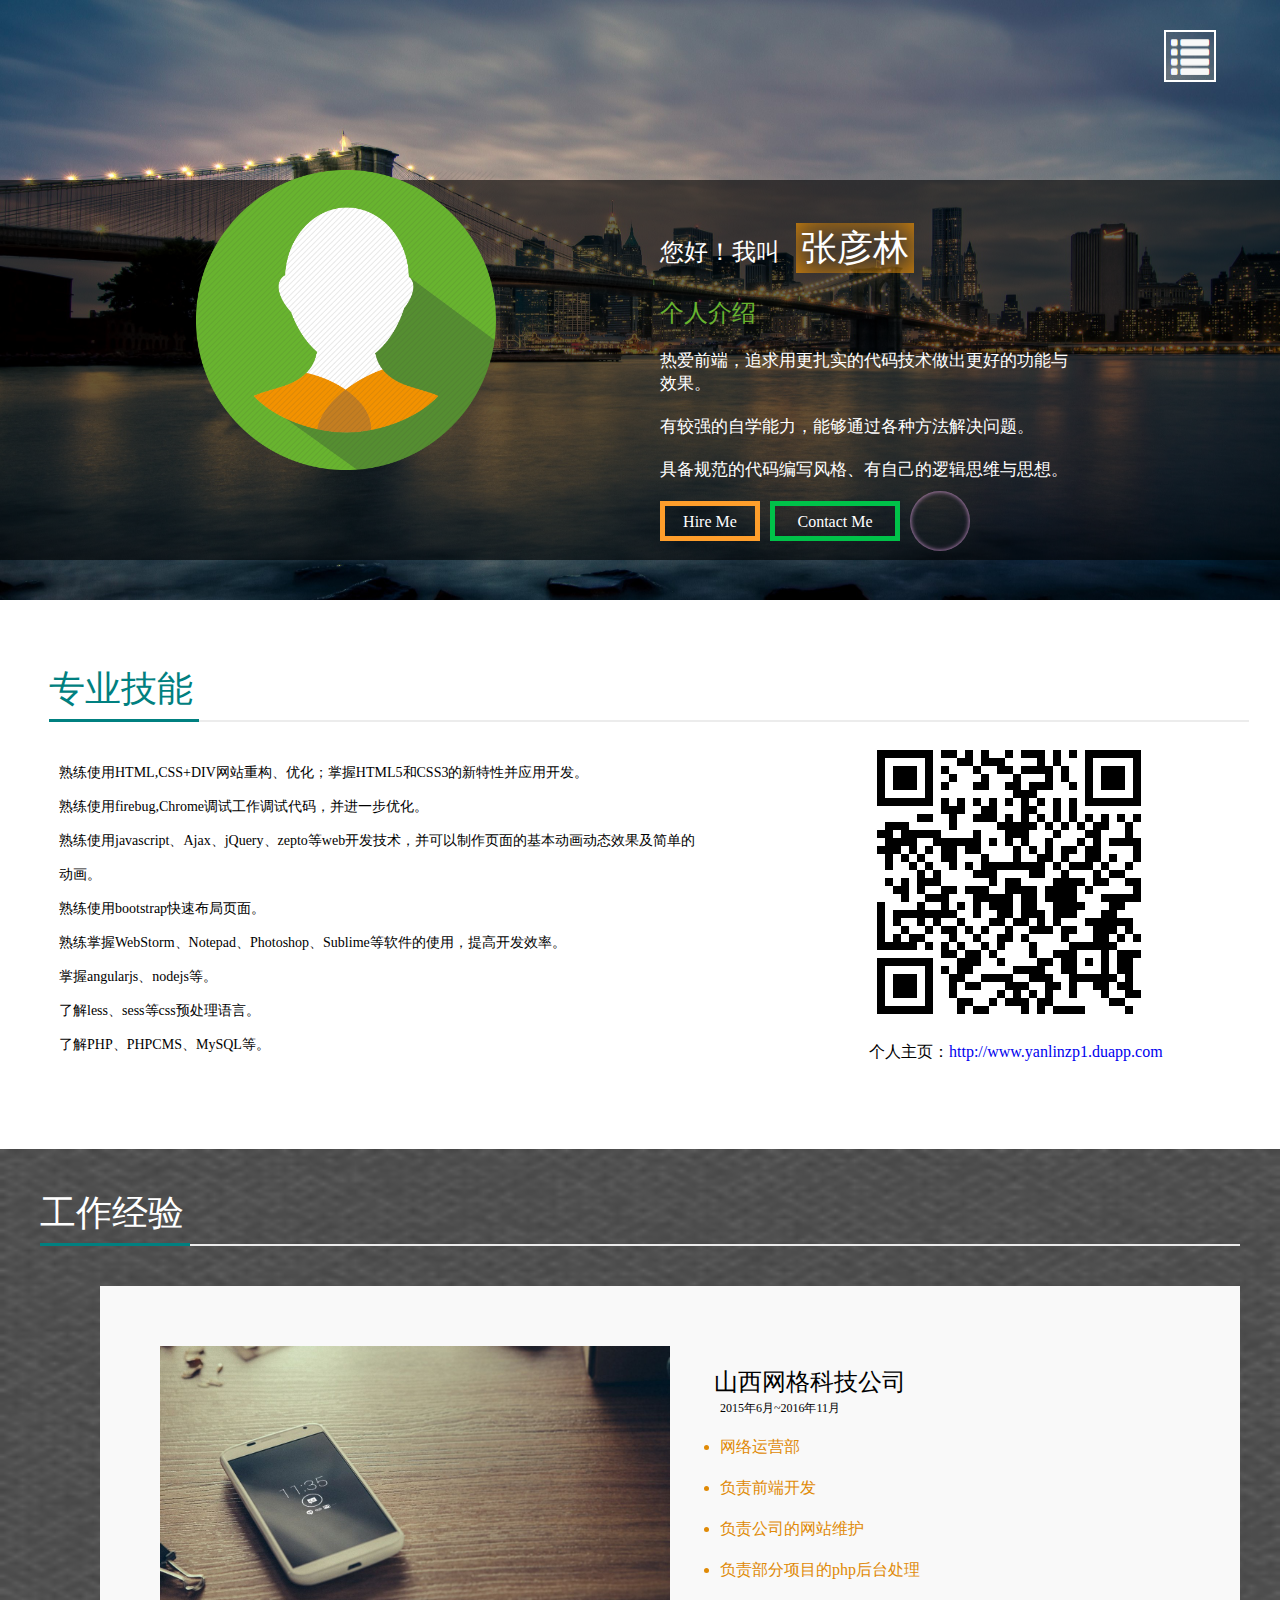
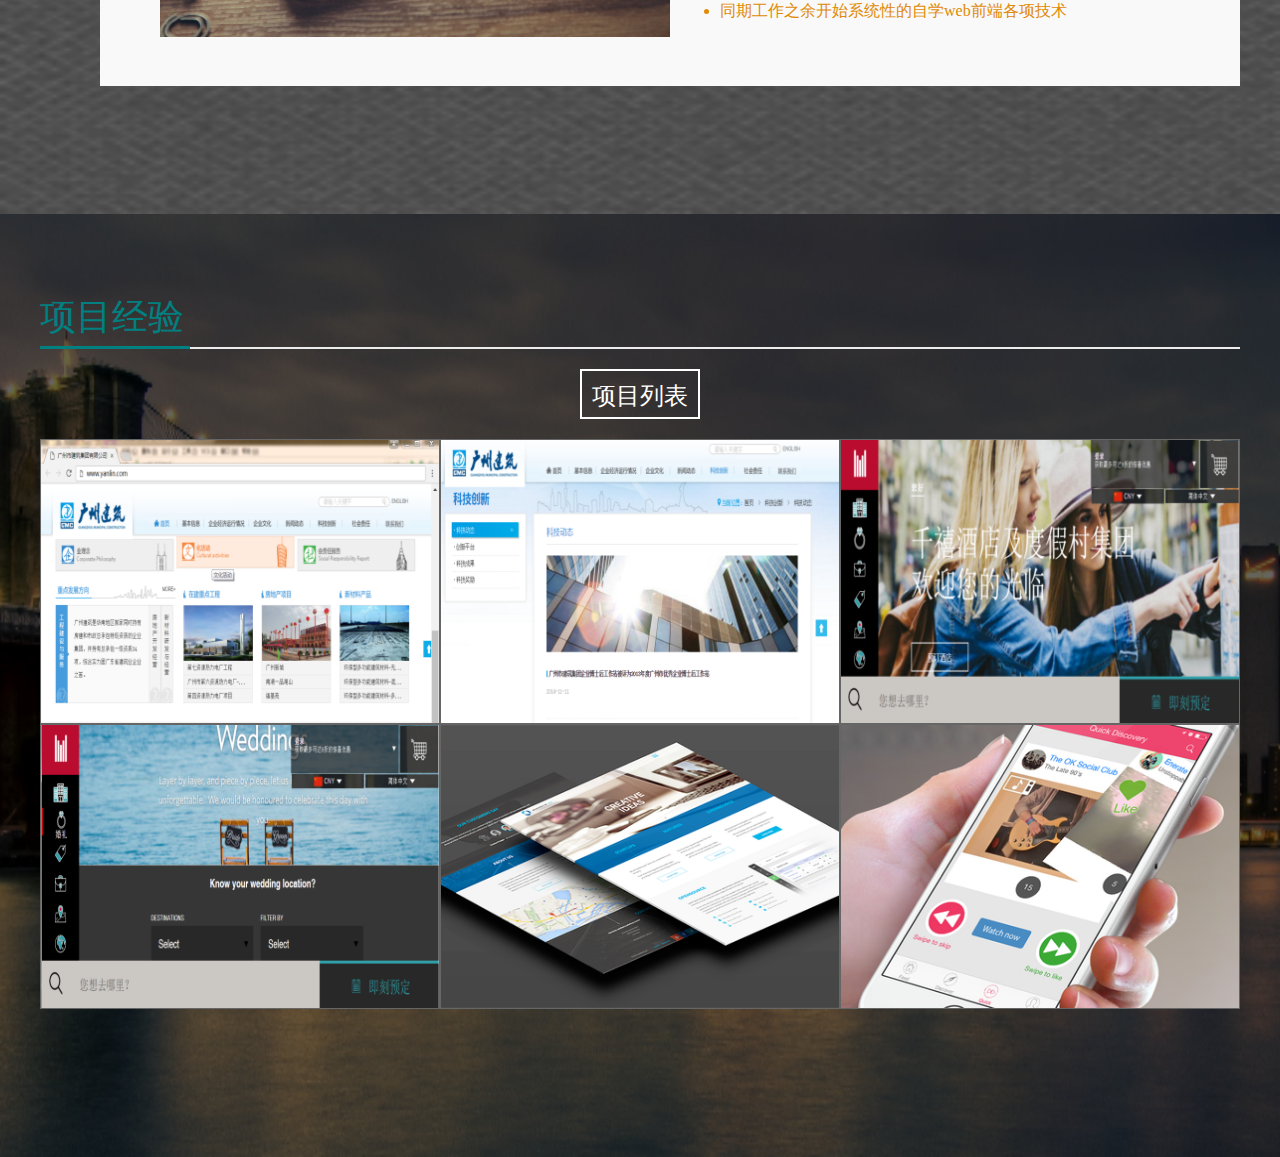
<file: index.html>
<!doctype html>
<html lang="en">
<head>
    <meta charset="UTF-8">
    <title>个人主页</title>
    <link rel="stylesheet" href="css/less.css">
    <link rel="stylesheet" href="css/index.css">
    <script src="js/jquery.js"></script>
    <script src="js/jquery.backTop.js"></script>
    <script src="js/jquery.fuxian.js"></script>
    <script src="js/jquery.mousewheel.js"></script>
    <script src="js/index.js"></script>
    <style>
    </style>
</head>
<body>
<nav class="aa">
    <div class="nav_l">
        <div class="nav_hide"><b>Resume</b></div>
        <div class="nav_hide">前端工程师</div>
        <div class="nav_hide">个人简历</div>
        <div class="nav_show">Resume</div>
    </div>
    <div class="nav_r">
        <div class="nav_hide"><a href="">个人介绍</a></div>
        <div class="nav_hide">专业技能</div>
        <div class="nav_hide">工作经验</div>
        <div class="nav_hide">项目经验</div>
        <div class="nav_show">三</div>
    </div>
    <div class="main">
        <div class="">个人介绍</div>
        <div class="">专业技能</div>
        <div class="">工作经验</div>
        <div class="">项目经验</div>
    </div>
</nav>
<div class="con">
    <div class="main_kj"></div>
    <div class="my">
        <div class="container">
            <div class="row">
                <div class="zhaopian  col-s-hide"></div>
                <div class="introduce col-l-6 col-m-12 col-s-12">
                    <p>您好！我叫 <span>张彦林</span></p>
                    <p><span>个人介绍</span><br><br>
                        热爱前端，追求用更扎实的代码技术做出更好的功能与效果。<br><br>
                        有较强的自学能力，能够通过各种方法解决问题。<br><br>
                        具备规范的代码编写风格、有自己的逻辑思维与思想。</p>
                    <div class="anniu">
                        <div class="anniu_f">Hire Me</div>
                        <div class="anniu_f">Contact Me </div>
                        <div class="anniu_y">
                        </div>
                    </div>
                </div>
            </div>
        </div>
    </div>
</div>
<div class="zyjn aa">
    <div class="container">
        <div class="row">
            <div class="col-l-12 zyjn_title"> <h3>专业技能</h3></div>
            <div class="col-l-12 zyjn_border">
                <div class="zy_border"></div>
            </div>
            <div class="col-l-12 zyjn_con">
                <div class="container-fluid">
                    <div class="row">
                        <div class="col-l-8 col-m-12 col-s-12 zwjn">
                            <p>熟练使用HTML,CSS+DIV网站重构、优化；掌握HTML5和CSS3的新特性并应用开发。</p>
                            <p>熟练使用firebug,Chrome调试工作调试代码，并进一步优化。</p>
                            <p>熟练使用javascript、Ajax、jQuery、zepto等web开发技术，并可以制作页面的基本动画动态效果及简单的动画。</p>
                            <p>熟练使用bootstrap快速布局页面。</p>
                            <p>熟练掌握WebStorm、Notepad、Photoshop、Sublime等软件的使用，提高开发效率。</p>
                            <p>掌握angularjs、nodejs等。</p>
                            <p>了解less、sess等css预处理语言。</p>
                            <p>了解PHP、PHPCMS、MySQL等。</p>
                        </div>
                        <div class="col-l-4 col-s-12 my_zy">
                            <img src="11.png.png" alt="图片处理有误">
                            <p>个人主页：<a href="http://www.yanlinzp1.duapp.com">http://www.yanlinzp1.duapp.com</a></p>
                        </div>
                    </div>
                </div>
            </div>
        </div>
    </div>
</div>
<div class="experience aa">
    <div class="container">
        <div class="row">
            <div class="col-l-12 col-s-12 col-m-12 zyjn_title"><h3>工作经验</h3></div>
            <div class="col-l-12 col-s-12 col-m-12 zyjn_border">
                <div class="zy_border"></div>
            </div>
            <div class="col-l-12 col-s-12 col-m-10 luobotu">
                <div class="luobo">
                    <div class="container-fluid">
                        <div class="row">
                            <div class="col-l-6 col-s-12 col-m-12 exper_img"><img src="body.jpg" alt="图片处理有误"><!--可以插小图--></div>
                            <div class="col-l-6 col-s-12 col-m-hide exper_show">
                                <h3>山西网格科技公司</h3>
                                <span>2015年6月~2016年11月</span>
                                <ul>
                                    <li>网络运营部</li><li>负责前端开发</li><li>负责公司的网站维护</li><li>负责部分项目的php后台处理</li><li>同期工作之余开始系统性的自学web前端各项技术</li>
                                </ul>
                            </div>
                        </div>
                    </div>
                </div>
            </div>
            <div class="col-l-hide col-s-hide col-m-2"><p style="width:36px;padding:20px 30px 0;color: #fff;font-size: 36px">山西网格科技公司</p></div>
        </div>
    </div>
</div>
<div class="xmjy aa">
    <div class="xmjy_bg">
    <div class="container">
        <div class="row">
            <div class="col-l-12 col-s-12 col-m-12 zyjn_title"><h3>项目经验</h3></div>
            <div class="col-l-12 col-s-12 col-m-12 zyjn_border">
                <div class="zy_border"></div>
            </div>
            <div class="col-l-12 col-s-12 col-m-12 xmjy_tu">
                <div class="container-fluid">
                    <div class="row">
                        <div class="col-l-12 col-m-12 col-s-12 xmlb"><div class="list" style="">项目列表</div></div>
                        <div class="col-l-4 col-m-6 col-s-12 xx"><a href="http://yanlinzp1.duapp.com"><span class="mc">广州建筑</span></a><img src="gzjz-index.png" alt=""></div>
                        <div class="col-l-4 col-m-6 col-s-12 xx"><a href="http://yanlinzp1.duapp.com"><span class="mc">广州建筑</span></a><img src="gzjz-show01.png" alt=""></div>
                        <div class="col-l-4 col-m-6 col-s-12 xx"><a href="http://yanlinzp1.duapp.com"><span class="mc">千禧酒店</span></a><img src="qx_index.png" alt=""></div>
                        <div class="col-l-4 col-m-6 col-s-12 xx"><a href="http://yanlinzp1.duapp.com"><span class="mc">千禧建筑</span></a><img src="qxjd-catgory02.png" alt=""></div>
                        <div class="col-l-4 col-m-hide col-s-12 xx"><a href="http://yanlin.duapp.com"><span class="mc">车网互联</span></a><img src="portfolio7.png" alt=""></div>
                        <div class="col-l-4 col-m-hide col-s-12 xx"><a href="http://yanlin.duapp.com"><span class="mc">车网互联</span></a><img src="portfolio9.jpg" alt=""></div>
                    </div>
                </div>
            </div>
        </div>
    </div>
    </div>
</div>
</body>
<script>
    $(".xx").hover(function () {
        var aa=$(this).index()-1
        $(".mc").css("top","-60px").eq(aa).animate({top:80},1000)
        $(".l_j").css("bottom","-60px").eq(aa).animate({top:80},1000)
    },function () {
        $(".mc").css("top","-60px")
        $(".l_j").css("bottom","-60px")
    })
</script>
</html>
</file>
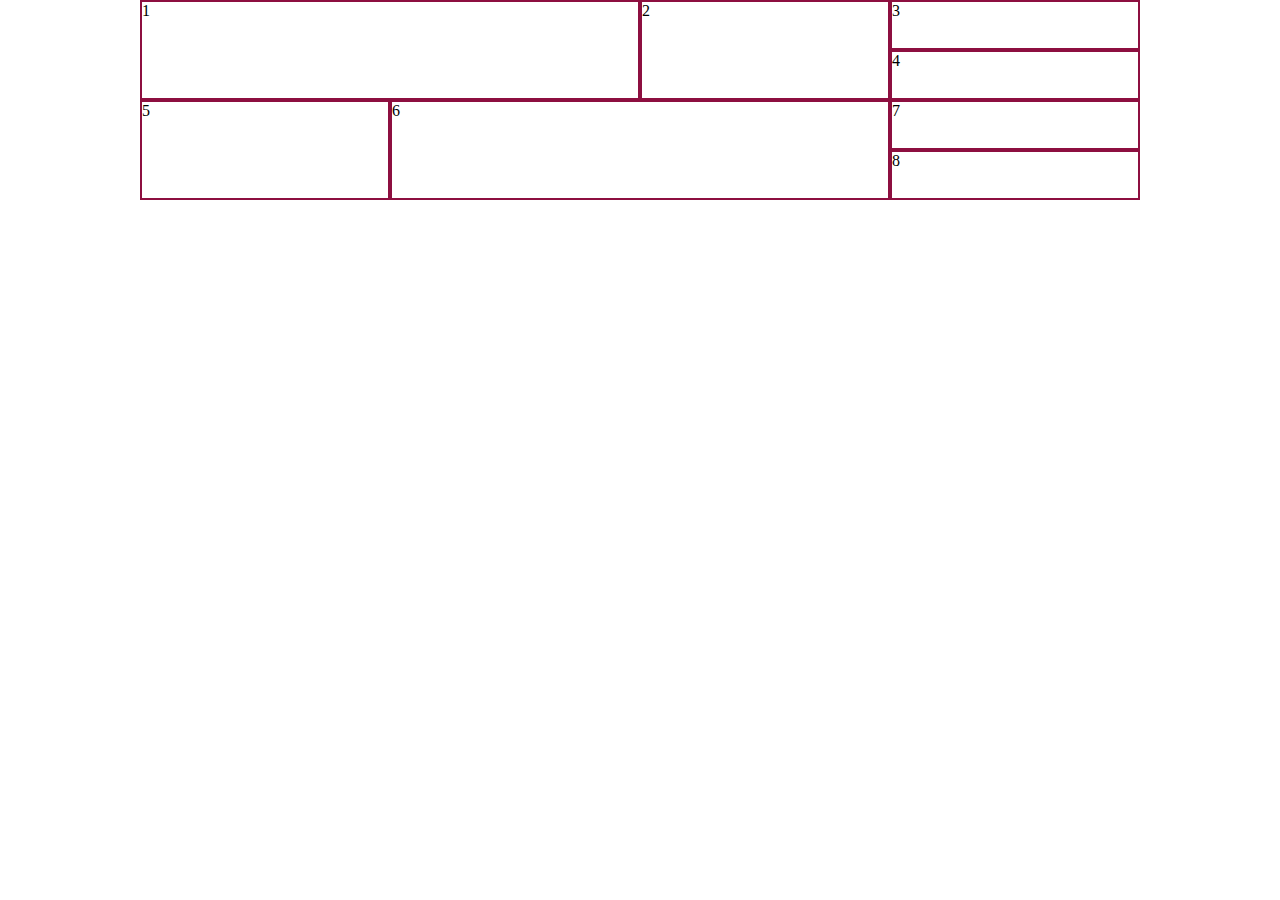
<file: 12栅格.html>
<!doctype html>
<html lang="en">
<head>
    <meta charset="UTF-8">
    <title>测试</title>
    <style>
        body{
            margin: 0;padding: 0;
        }
        *{
            box-sizing: border-box;
        }
        .box{
            width: 500px;height: 200px;
            margin: auto;overflow: hidden;
        }
        .box div:nth-child(1){
            width: 100%;height: 50%;
            border: 2px solid #8d0f40;
            float: left;
        }
        .box div:nth-child(2){
            width: 50%;height: 50%;
            border: 2px solid #8d0f40;
            float: left;
        }
        .box div:nth-child(3){
            display: none;
        }
        .box div:nth-child(4){
            display: none;
        }
        .box div:nth-child(5){
            width: 50%;height: 50%;
            border: 2px solid #8d0f40;
            float: left;
        }
        @media screen and (min-width: 1000px){
            .box{
                width: 1000px;
            }
            .box div:nth-child(1){
                width: 50%;height: 50%;
                border: 2px solid #8d0f40;
                float: left;
            }
            .box div:nth-child(2){
                width: 25%;height: 50%;
                border: 2px solid #8d0f40;
                float: left;
            }
            .box div:nth-child(3){
                width: 25%;height: 25%;
                border: 2px solid #8d0f40;
                float: left;
                display: block;
            }
            .box div:nth-child(4){
                width: 25%;height: 25%;
                border: 2px solid #8d0f40;
                float: left;
                display: block;
            }
            .box div:nth-child(5){
                width: 25%;height: 50%;
                border: 2px solid #8d0f40;
                float: left;
            }
            .box div:nth-child(6){
                width: 50%;height: 50%;
                border: 2px solid #8d0f40;
                float: left;
            }
            .box div:nth-child(7){
                width: 25%;height: 25%;
                border: 2px solid #8d0f40;
                float: left;
            }
            .box div:nth-child(8){
                width: 25%;height: 25%;
                border: 2px solid #8d0f40;
                float: left;
            }
        }
    </style>
</head>
<body>
<div class="box">
    <div>1</div>
    <div>2</div>
    <div>3</div>
    <div>4</div>
    <div>5</div>
    <div>6</div>
    <div>7</div>
    <div>8</div>
</div>
</body>
</html>
</file>
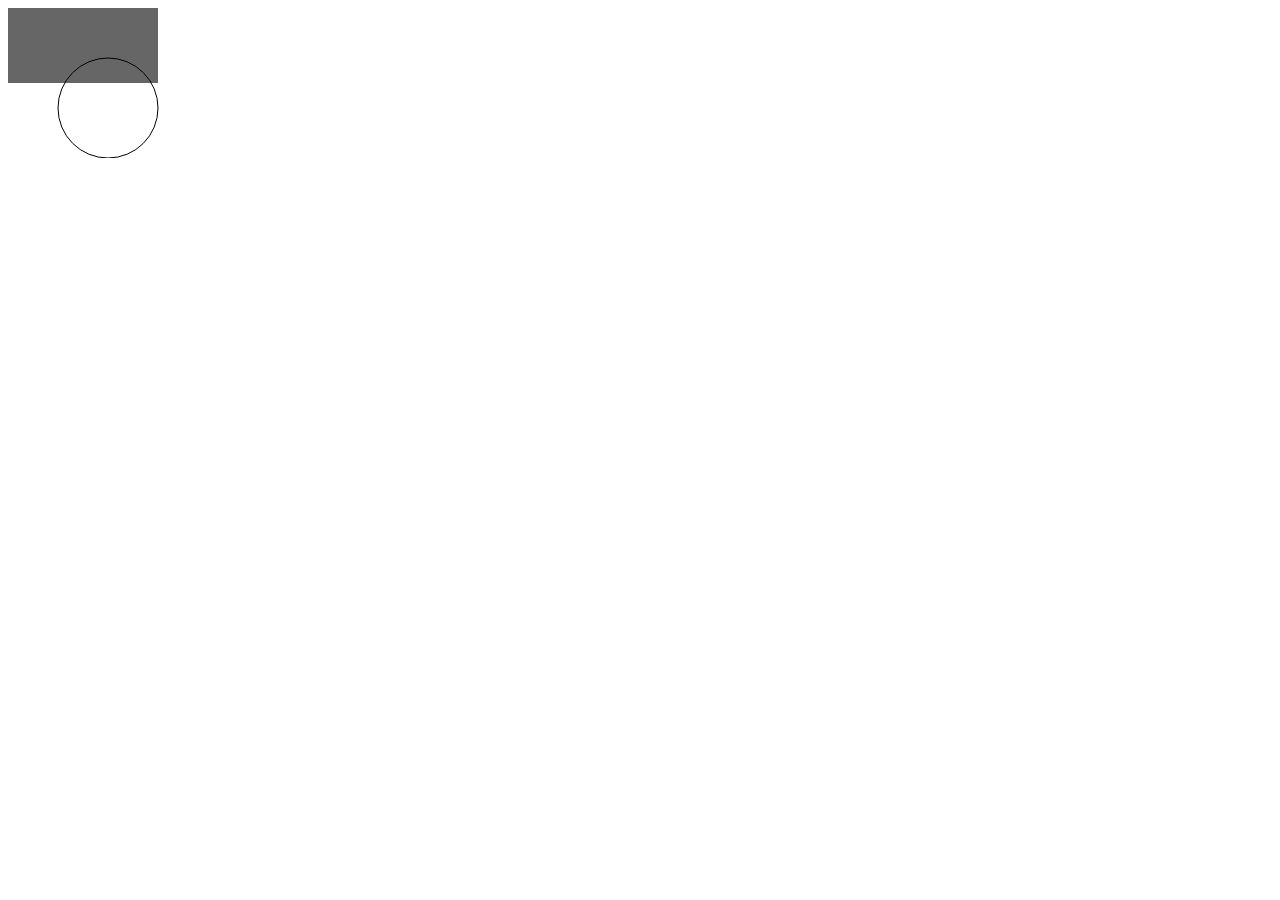
<file: 66.html>
<!doctype html>
<html lang="en">
<head>
    <meta charset="UTF-8">
    <title>测试画布</title>
    <style>
        div{
            width: 200px;height: 300px;
            line-height: 100px;font-size: 36px;
            margin: auto;text-align: center;
        }
        div:nth-child(1){
            border:10px solid #00aa00;
            display: block;
        }
        div:nth-child(2){
            display: none;
        }
        @media screen and (min-width: 600px){
            div:nth-child(1){
                display: none;
            }
            div:nth-child(2){
                display: block;
                border: 10px solid #1DA1F2;
            }
        }
    </style>
    <script>
        window.onload=function () {
            var canvas=document.getElementsByTagName("canvas")[0]
            var cobj=canvas.getContext("2d");
            var cobx=canvas.getContext("2d");
            cobj.fillStyle="#666";
            cobj.fillRect(0,0,150,75)
            cobx.arc(100,100,50,0,2*Math.PI)
            cobx.stroke();
        }

    </script>
</head>
<body>
<!--响应式 为了适应不同终端诞生的技术
           为了让相同的页面在不同的终端上显示出相应的状态-->
<!--<div class="da">找到我啦！<br>你真聪明</div>-->
<!--<div class="da">傻子！！<br>猜猜我在哪</div>-->
<canvas></canvas>
</body>
</html>
</file>
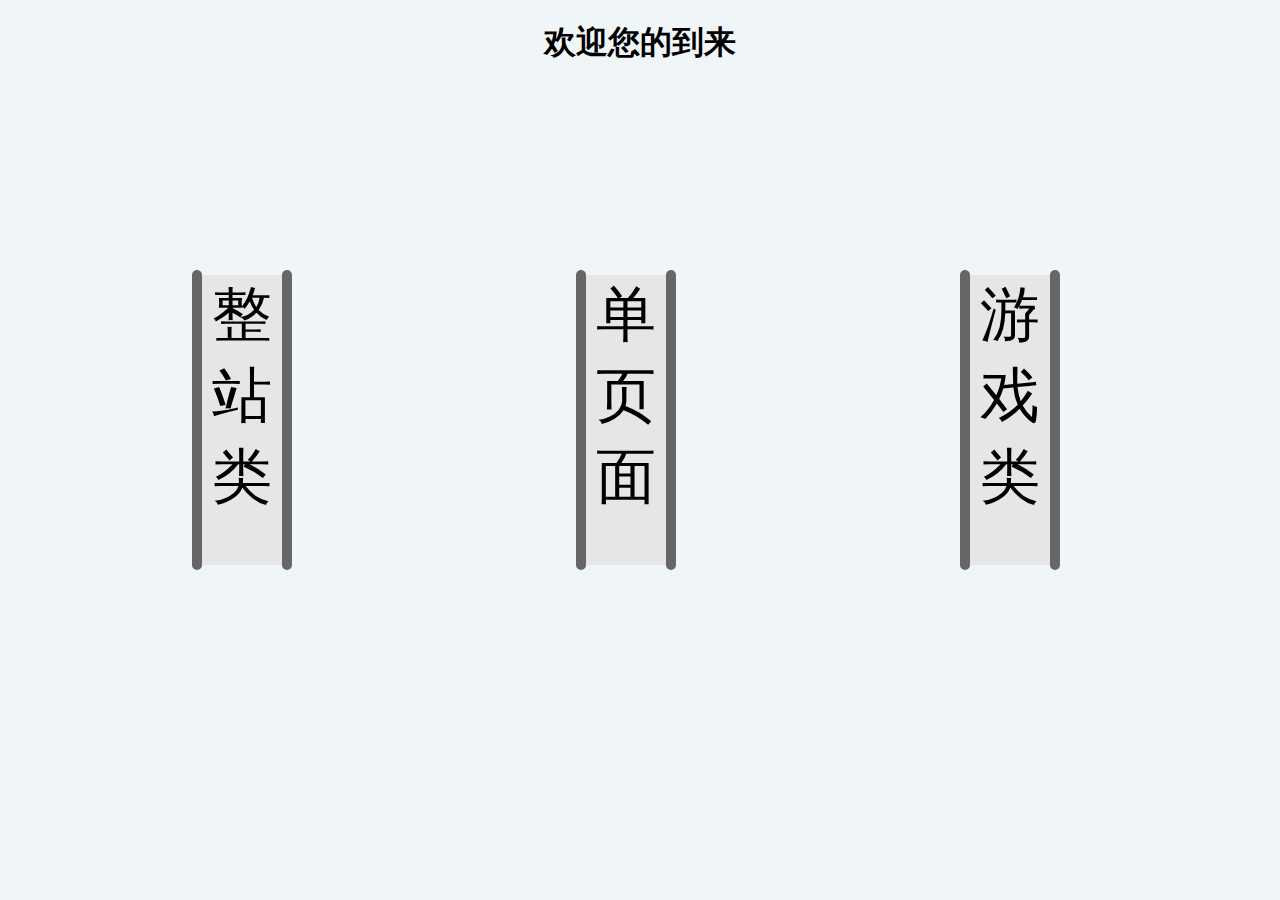
<file: 主页测试1.html>
<!doctype html>
<html lang="en">
<head>
    <meta charset="UTF-8">
    <title>测试12栅格</title>
    <link rel="stylesheet" href="css/less.css">
    <script src="http://yanlinzp1.duapp.com/js/jquery.js"></script>
    <style>
        body,img{
            margin: 0;padding: 0;
        }
        body{
            background:#f0f5f8;
        }
        *{
            text-align: center;
            font-family: "microsoft yahei", "微软雅黑";
        }
        div[class*=col]{
            height: 200px;border: 1px solid #000;background-size: 100% 100%;background-repeat: no-repeat;background-position: center;
        }
        .zhengzhan{
              width: 100%;height:auto;margin: auto;overflow: hidden;
        }
        .web{
            width: 100%;height:auto;margin: auto;overflow: hidden;
        }
        .web .container div[class*=col-l-9]{
            background-image: url("http://yanlinzp1.duapp.com/mycms/upload/qxjd-index01.png");
        }
        .web .container div[class*=col-m-9]{
            background-image: url("http://yanlinzp1.duapp.com/mycms/upload/qxjd-index01.png");
        }
        .web .container div[class*=col-s-12]:first-child{
            background-image: url("http://yanlinzp1.duapp.com/mycms/upload/qxjd-index01 - 1.png");
        }
        .game{
            width: 100%;height:auto;margin: auto;overflow: hidden;
        }
        /*-------*/
        .shu{
            width: 100px;height: 300px;position: absolute;cursor: pointer;
            font-size: 60px;text-align: center;
        }
        .x1{
            top: 30%;left: 15%;
        }
        .x2{
            top: 30%;left: 45%;
        }
        .x3{
            top: 30%;left: 75%;
        }
        .left{
            width: 0;height: 100%;border-right: 10px solid #666;float: left;border-radius: 15px;
        }
        .right{
            width: 0;height: 100%;border-left: 10px solid #666;float: left;border-radius: 15px;
        }
        .center{
            width: 80px;height: 290px;margin-top: 5px;float: left;background: #e6e6e6;
        }
        .black{
            width: 200px;height: 80px;margin:auto;margin-top:30px;font-size: 20px;line-height: 70px;text-align: center;
            border: 5px solid #333;border-radius: 20px;cursor: pointer;display: none;
        }
    </style>
</head>
<body>
<nav><h1>欢迎您的到来</h1></nav>
<div class="zhengzhan" style="display: none">
    <div class="container">
        <div class="row">
            <div class="col-s-12 col-m-3 col-l-2">整站</div>
            <div class="col-s-12 col-m-3 col-l-2">2</div>
            <div class="col-s-12 col-m-3 col-l-2">3</div>
            <div class="col-s-12 col-m-3 col-l-2">4</div>
            <div class="col-s-12 col-m-12 col-l-2">5</div>
            <div class="col-s-12 col-m-12 col-l-2">6</div>
        </div>
    </div>
</div>
<div class="web" style="display: none">
    <div class="container">
        <div class="row">
            <div class="col-s-12 col-m-9 col-l-9" style="height: 400px"></div>
            <div class="col-s-3 col-m-3 col-l-hide">2</div>
            <div class="col-s-9 col-m-hide col-l-3">3</div>
            <div class="col-s-9 col-m-3 col-l-hide">4</div>
            <div class="col-s-3 col-m-12 col-l-3">5</div>
            <div class="col-s-12 col-m-12 col-l-12">6</div>
        </div>
    </div>
</div>
<div class="game" style="display: none">
    <div class="container">
        <div class="row">
            <div class="col-s-12 col-m-3 col-l-2">游戏</div>
            <div class="col-s-12 col-m-3 col-l-2">2</div>
            <div class="col-s-12 col-m-3 col-l-2">3</div>
            <div class="col-s-12 col-m-3 col-l-2">4</div>
            <div class="col-s-12 col-m-12 col-l-2">5</div>
            <div class="col-s-12 col-m-12 col-l-2">6</div>
        </div>
    </div>
</div>
<div class="black">返回目录</div>
<div class="shu x1">
    <div class="left"></div>
    <div class="center">整站类</div>
    <div class="right"></div>
</div>
<div class="shu x2">
    <div class="left"></div>
    <div class="center">单页面</div>
    <div class="right"></div>
</div>
<div class="shu x3">
    <div class="left"></div>
    <div class="center">游戏类</div>
    <div class="right"></div>
</div>
<!--<h1>关于我</h1>-->
<!--<p>NAME&ndash;&gt;张彦林;</p><p>AGE&ndash;&gt;25;</p><p>MOTTO&ndash;&gt;一个人就是一本书，每本书都渴望被阅读。</p>-->
<!--<p>QQ&ndash;&gt;137648904</p><p>LOVE&ndash;&gt;一个人静静的喝一杯叫‘无忧无虑’的茶</p><p>E-mail&ndash;&gt;137648904@qq.com</p>-->
<!--<p>ABILITY&ndash;&gt;熟悉HTML5 ，CSS3 , NodeJs , Jquery 等技能 ，了解MYSQL , PHP , PHPCMS等相关知识。</p><p style="font-weight: bold">联系方式：18335198709</p>-->
<!--<p>谢谢鉴赏</p>-->
</body>
<script>
    $(".x1").click(function () {
        $(".shu").hide()
        $(".zhengzhan").show()
        $(".black").show()
    })
    $(".x2").click(function () {
        $(".shu").hide()
        $(".web").show()
        $(".black").show()
    })
    $(".x3").click(function () {
        $(".shu").hide()
        $(".game").show()
        $(".black").show()
    })
    $(".black").click(function () {
        $(".shu").show()
        $(".game").hide()
        $(".web").hide()
        $(".zhengzhan").hide()
        $(".black").hide()
    })
</script>
</html>
</file>
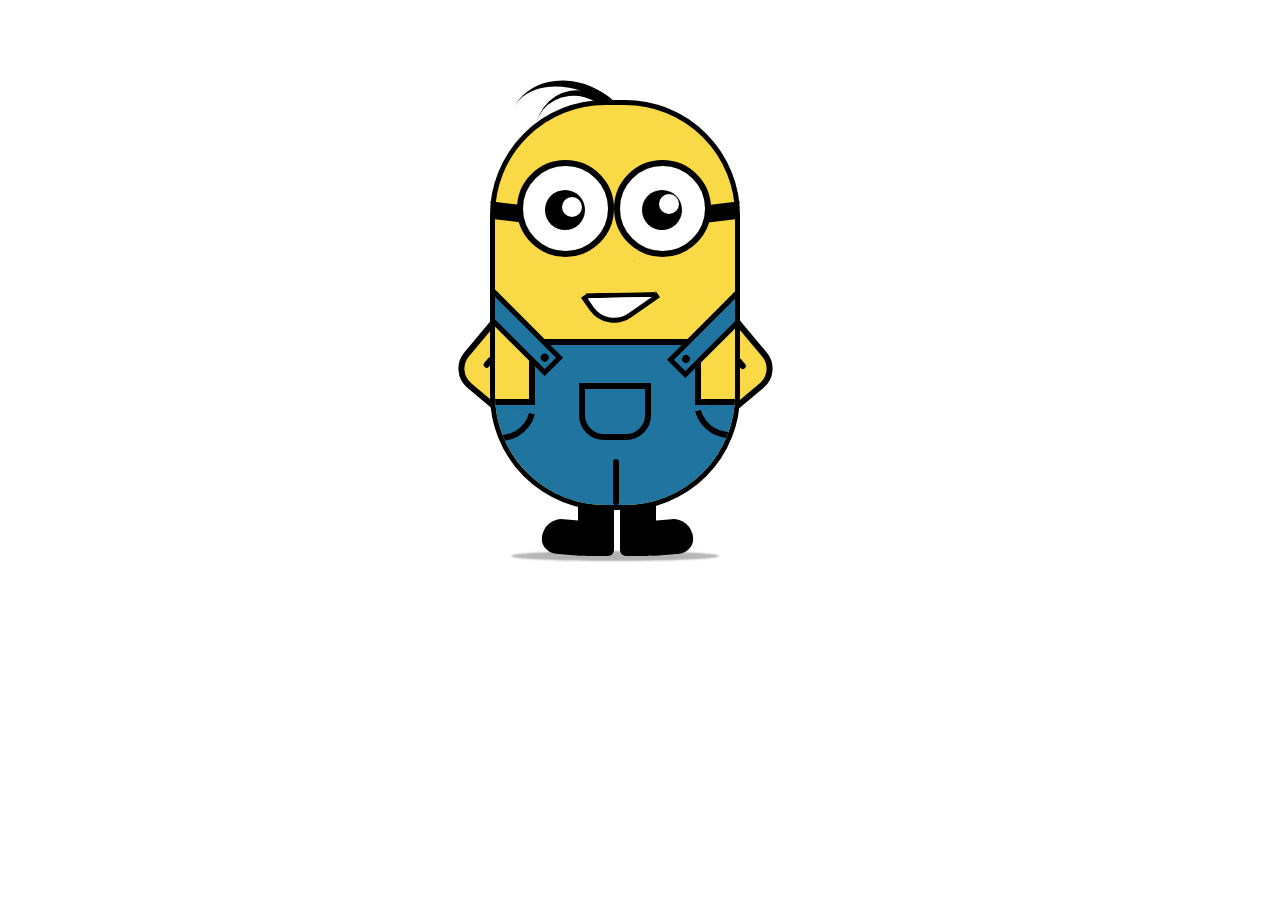
<file: 会动的小黄人.html>
<!doctype html>
<html lang="en">
<head>
    <meta charset="UTF-8">
    <title>Document</title>
    <style>
        body{
            margin: 0;
            padding:0;
        }
        .wrapper{
            width: 300px;
            margin:100px auto;
        }
        .litteH{
            position: relative;
        }
        .bodyH{
            position: absolute;
            width: 240px;
            height: 400px;
            border:5px solid #000;
            border-radius: 115px;
            background: rgb(249,217,70);
            overflow: hidden;
            z-index: 2;
        }
        /*---------*/
        .bodyH .condoleBelt{
            position: absolute;
        }
        .bodyH .trousers{
            position: absolute;
            bottom: 0;
            width: 100%;
            height: 100px;
            border-top: 6px solid #000;
            background: rgb(32,116,160);
        }
        .trousers_top{
            width: 160px;
            height: 60px;
            border:6px solid #000;
            border-bottom: none;
            border-radius: 0 0 5px 5px;
            background: rgb(32,116,160);
            position: absolute;
            bottom: 100px;
            left:34px;
        }
        /*---*/
        .bodyH .condoleBelt .left,
        .bodyH .condoleBelt .right{
            width: 100px;
            height: 16px;
            border:5px solid #000;
            background: rgb(32,116,160);
            position: absolute;
            top:-90px;
            left:-35px;
            z-index: 2;
            -webkit-transform:rotate(45deg);
        }
        .bodyH .condoleBelt .left{
            top:-88px;
            left:165px;
            -webkit-transform:rotate(-45deg);
        }
        .bodyH .condoleBelt .left:after,
        .bodyH .condoleBelt .right:after{
            content: '';
            width: 8px;
            height: 8px;
            border-radius: 50%;
            background: #000;
            position: absolute;
            top:4px;
            left:88px;
        }

        .bodyH .condoleBelt .left:after{
            left:5px;
        }
        /*----*/
        .pocket{
            width: 60px;
            height: 45px;
            border:6px solid #000;
            border-radius: 0px 0px 25px 25px;
            position: absolute;
            bottom:65px;
            left:84px;
        }
        .line_right{
            width: 30px;
            height: 30px;
            border-bottom-left-radius: 100px;
            border-bottom:6px solid #000;
            border-left:6px solid #000;
            position: absolute;
            left: 0;
            bottom:60px;
            -webkit-transform:rotate(-75deg);
        }
        .line_left{
            width: 30px;
            height: 30px;
            border-bottom-right-radius: 100px;
            border-bottom:6px solid #000;
            border-right:6px solid #000;
            position: absolute;
            right: 0;
            bottom:63px;
            -webkit-transform:rotate(75deg);
        }
        .line_bottom{
            height: 40px;
            border:3px solid #000;
            border-radius: 3px;
            position: absolute;
            left:118px;
            bottom: 0px;
        }
        /*----------*/
        .eyes{
            position: relative;
            z-index: 3;
        }
        .eyes .leftEye,.eyes .rightEye{
            width: 85px;
            height: 85px;
            border-radius: 50%;
            border:6px solid #000;
            background: #fff;
            position: absolute;
            top:60px;
            left: 27px;
        }
        .eyes .leftEye{
            left: 124px;
        }
        .eyes .leftEye .left_blackEye,
        .eyes .rightEye .right_blackEye{
            width: 40px;
            height: 40px;
            border-radius: 50%;
            background: #000;
            position: absolute;
            top:24px;
            left:22px;
        }
        .eyes .leftEye .left_blackEye .left_white,
        .eyes .rightEye .right_blackEye .right_white{
            width: 20px;
            height: 20px;
            border-radius: 50%;
            background: #fff;
            position: absolute;
            top:7px;
            left:17px;
        }
        .eyes .leftEye .left_blackEye .left_white{
            top:4px;
            left:17px;
        }
        .eyes .leftEye:after,
        .eyes .rightEye:after{
            content: '';
            width: 28px;
            height: 18px;
            background: #000;
            position: absolute;
            left:-30px;
            top:37px;
            -webkit-transform:skewX(20deg) rotate(7deg);
        }
        .eyes .leftEye:after{
            left:89px;
            top:37px;
            -webkit-transform:skewX(-20deg) rotate(-7deg);
        }
        /*-----*/
        .mouse{
            position: relative;
        }
        .mouse .mouse_shape{
            width: 55px;
            height: 35px;
            border:5px solid #000;
            border-bottom-left-radius: 30px;
            background: #fff;
            position: absolute;
            top:175px;
            left:98px;
            z-index: 3;
            -webkit-transform:rotate(-35deg);
        }
        /*-------------*/
        .mouse .mouse_shape:after{
            content: '';
            width: 70px;
            height: 32px;
            border-bottom:5px solid #000;
            border-radius:35px 26px 5px 5px;
            background: red;
            position: absolute;
            top:-16px;
            left:3px;
            -webkit-transform:rotate(34deg);}
        .mouse .mouse_shape:after{
            content: '';
            width: 70px;
            height: 32px;
            border-bottom:5px solid #000;
            border-radius:35px 26px 5px 5px;
            background: rgb(249,217,70);
            position: absolute;
            top:-16px;
            left:3px;
            -webkit-transform:rotate(34deg);
            -webkit-animation: mouse_mask 5s ease-in-out infinite;
        }
        .hands{
            position: relative;
        }
        .hands .leftHand,
        .hands .rightHand{
            width: 80px;
            height: 80px;
            border:6px solid #000;
            border-radius: 25px;
            background: rgb(249,217,70);
            position: absolute;
            top:220px;
            left:-23px;
            -webkit-transform:rotate(40deg);
        }
        .hands .leftHand{
            left:182px;
            top:220px;
            -webkit-transform:rotate(-40deg);
        }
        .hands .leftHand:after,
        .hands .rightHand:after{
            content: '';
            width: 6px;
            border:3px solid #000;
            border-radius: 3px;
            position: absolute;
            left:13px;
            top:50px;
            -webkit-transform:rotate(90deg);
        }

        .hands .leftHand:after{
            left:53px;
            top:50px;
            -webkit-transform:rotate(-90deg);
        }
        .feet{
            position: relative;
        }
        .feet .left_foot,
        .feet .right_foot{
            width: 36px;
            height: 50px;
            border-bottom-right-radius: 6px;
            border-bottom-left-radius: 9px;
            background: #000;
            position: absolute;
            top: 406px;
            left:88px;
            -webkit-transform-origin: right top;
        }
        .feet .left_foot{
            border-bottom-right-radius: 9px;
            border-bottom-left-radius: 6px;
            left:130px;
            -webkit-transform-origin: left top;
        }
        .feet .left_foot:after,
        .feet .right_foot:after{
            content: '';
            width: 60px;
            height: 35px;
            border-radius: 20px 10px 21px 15px;
            background: #000;
            position: absolute;
            left:-36px;
            top:14.4px;
            -webkit-transform:rotate(5deg);
        }
        .feet .left_foot:after{
            border-radius: 10px 20px 15px 21px;
            left:13px;
            -webkit-transform:rotate(-5deg);
        }
        .hair{
            position: relative;
        }
        .left_hair_one{
            width: 130px;
            height: 100px;
            border-radius: 50%;
            border-top:8px solid #000;
            position: absolute;
            left:17px;
            top:-17px;
            -webkit-transform:rotate(27deg);
        }
        .left_hair_two{
            width: 80px;
            height: 80px;
            border-radius: 50%;
            border-top:6px solid #000;
            position: absolute;
            left:45px;
            top:-10px;
            -webkit-transform:rotate(15deg);
        }
        .groundShadow{
            width: 200px;
            height: 2px;
            border-radius: 50%;
            background: rgba(0,0,0,0.3);
            box-shadow: 0 0 2px 4px rgba(0,0,0,0.3);
            position: relative;
            top: 455px;
            left:25px;
        }
        .left_hair_one{
            -webkit-animation: lefthair 2s ease-in-out infinite;
        }
        @-webkit-keyframes lefthair{
            0%,25%,31%,100%{
            }
            30%{
                -webkit-transform: rotate(31deg) translate3d(-3px,-1px,0);
            }
        }
        .eyes .leftEye .left_blackEye,
        .eyes .rightEye .right_blackEye{
            -webkit-animation: blackeye 5s ease-in infinite;
        }
        @-webkit-keyframes blackeye{
            0%,20%,50%,70%,100%{
                -webkit-transform: translateX(0px);
            }
            30%,40%{
                -webkit-transform: translateX(15px);
            }
            80%,90%{
                -webkit-transform: translateX(-15px);
            }
        }
        .eyes .leftEye .left_blackEye .left_white,
        .eyes .rightEye .right_blackEye .right_white{
            -webkit-animation: whiteeye 5s ease-in-out infinite;
        }
        @-webkit-keyframes whiteeye{
            0%,20%,50%,70%,100%{
                -webkit-transform: translateX(0px);
            }
            30%,40%{
                -webkit-transform: translate3d(3px,4px,0);
            }
            80%,90%{
                -webkit-transform: translate3d(-15px,4px,0);
            }
        }
        .mouse .mouse_shape{
            -webkit-animation: mouse 5s ease-in-out infinite;
        }
        @-webkit-keyframes mouse{
            40%,43%{
                width: 45px;
                height: 25px;
                top:180px;
            }
            0%,35%,48%,100%{
                width: 55px;
                height: 35px;
                top:175px;
                -webkit-transform:rotate(-35deg);
            }
        }
        .mouse .mouse_shape:after{
            -webkit-animation: mouse_mask 5s ease-in-out infinite;
        }
        @-webkit-keyframes mouse_mask{
            40%,43%{
                width: 60.5px;
                top:-19.3px;
                left:1.5px;
            }
            0%,35%,48%,100%{
                width: 70px;
                top:-16px;
                left:3px;
                -webkit-transform:rotate(33deg);
            }
        }
        .hands .rightHand{
            -webkit-animation:rightHand .8s ease-in-out infinite;
        }
        @-webkit-keyframes rightHand{
            0%,50%,100%{
                -webkit-transform: rotate(40deg);
            }
            30%{
                -webkit-transform: rotate(37deg) translateX(1px);
            }
        }
        .hands .leftHand{
            -webkit-animation:leftHand .8s ease-in-out infinite;
        }
        @-webkit-keyframes leftHand{
            0%,50%,100%{
                -webkit-transform: rotate(-40deg);
            }
            80%{
                -webkit-transform: rotate(-37deg) translateX(-1px);
            }
        }
        .feet .right_foot{
            -webkit-animation: rightfoot .8s ease-in-out infinite;
        }
        @-webkit-keyframes rightfoot{
            0%,50%,100%{
                -webkit-transform: rotate(0deg);
            }
            80%{
                -webkit-transform: rotate(10deg);
            }
        }
        .feet .left_foot{
            -webkit-animation: leftfoot .8s ease-in-out infinite;
        }
        @-webkit-keyframes leftfoot{
            0%,50%,100%{
                -webkit-transform: rotate(0deg);
            }
            30%{
                -webkit-transform: rotate(-10deg);
            }
        }
    </style>
</head>
<body>
<div class="wrapper"><!-- 容器 -->
    <div class="littleH"><!-- 小黄人 -->
        <div class="bodyH"><!-- 身体 -->
            <div class="trousers"><!-- 裤子 -->
                <div class="condoleBelt"><!-- 吊带 -->
                    <div class="left"></div>
                    <div class="right"></div>
                </div>
                <div class="trousers_top"></div><!-- 裤子突出的矩形部分 -->
                <div class="pocket"></div><!-- 裤袋 -->
                <!-- 三条线 -->
                <span class="line_left"></span>
                <span class="line_right"></span>
                <span class="line_bottom"></span>
            </div>
        </div>
        <div class="hair"><!-- 头发 -->
            <span class="left_hair_one"></span>
            <span class="left_hair_two"></span>
        </div>
        <div class="eyes"><!-- 眼睛 -->
            <div class="leftEye"><!-- 左眼 -->
                <div class="left_blackEye">
                    <div class="left_white"></div>
                </div>
            </div>
            <div class="rightEye"><!-- 右眼 -->
                <div class="right_blackEye">
                    <div class="right_white"></div>
                </div>
            </div>
        </div>
        <div class="mouse"><!-- 嘴巴 -->
            <div class="mouse_shape"></div>
        </div>
        <div class="hands"><!-- 双手 -->
            <div class="leftHand"></div>
            <div class="rightHand"></div>
        </div>
        <div class="feet"><!-- 双脚 -->
            <div class="left_foot"></div>
            <div class="right_foot"></div>
        </div>
        <div class="groundShadow"></div><!-- 脚底阴影 -->
    </div>
</div>
</body>
</html>
</file>
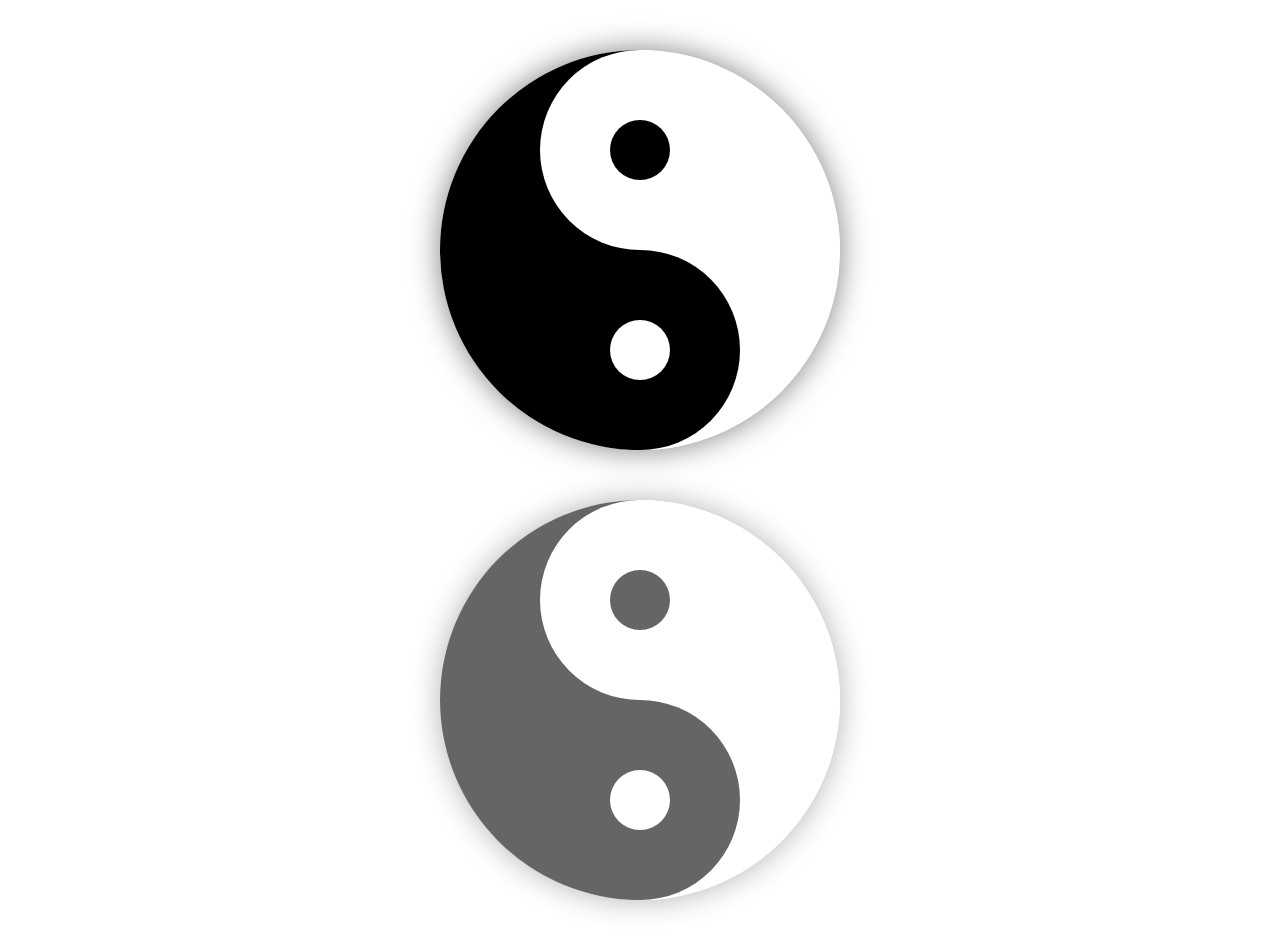
<file: 八卦图.html>
<!doctype html>
<html lang="en">
<head>
    <meta charset="UTF-8">
    <title>太极图</title>
    <style>
        .box-taiji {
            width:0;height:400px;position:relative;margin:50px auto;border-left:200px solid #000;border-right:200px solid #fff;box-shadow:0 0 30px rgba(0,0,0,.5);border-radius:400px;
        }
        .box-taiji:nth-child(2){
            opacity: 0.6;
        }
        .box-taiji:after {width:200px;height:200px;position:absolute;content:"";display:block;top:0;left:-100px;z-index:1;background-color:#fff;border-radius:50%;box-shadow:0 200px 0 #000;}
        .box-taiji:before,.box-taiji:after {
            position:absolute;content:"";display:block;
        }
        .box-taiji:before {width:200px;height:200px;top:0;left:-100px;z-index:1;background-color:#fff;border-radius:50%;box-shadow:0 200px 0 #000;}
        .box-taiji:after {width:60px;height:60px;top:70px;left:-30px;z-index:2;background-color:#000;border-radius:50%;box-shadow:0 200px 0 #fff;}
        .box-taiji {width:0;height:400px;position:relative;margin:50px auto;border-left:200px solid #000;border-right:200px solid #fff;box-shadow:0 0 30px rgba(0,0,0,.5);border-radius:400px;animation:rotation 2.5s linear infinite;-webkit-animation:rotation 2.5s linear infinite;-moz-animation:rotation 2.5s linear infinite;}
        .box-taiji:before,
        .box-taiji:after {position:absolute;content:"";display:block;}
        .box-taiji:before {width:200px;height:200px;top:0;left:-100px;z-index:1;background-color:#fff;border-radius:50%;box-shadow:0 200px 0 #000;}
        .box-taiji:after {width:60px;height:60px;top:70px;left:-30px;z-index:2;background-color:#000;border-radius:50%;box-shadow:0 200px 0 #fff;}
        @keyframes rotation {
            0% {transform:rotate(0deg);}
            100% {transform:rotate(-360deg);}
        }
        @-webkit-keyframes rotation {
            0% {-webkit-transform:rotate(0deg);}
            100% {-webkit-transform:rotate(-360deg);}
        }
        @-moz-keyframes rotation {
            0% {-moz-transform:rotate(0deg);}
            100% {-moz-transform:rotate(-360deg);}
        }
    </style>
</head>
<body>
<div class="box-taiji"></div>
<div class="box-taiji"></div>
</body>
</html>
</file>
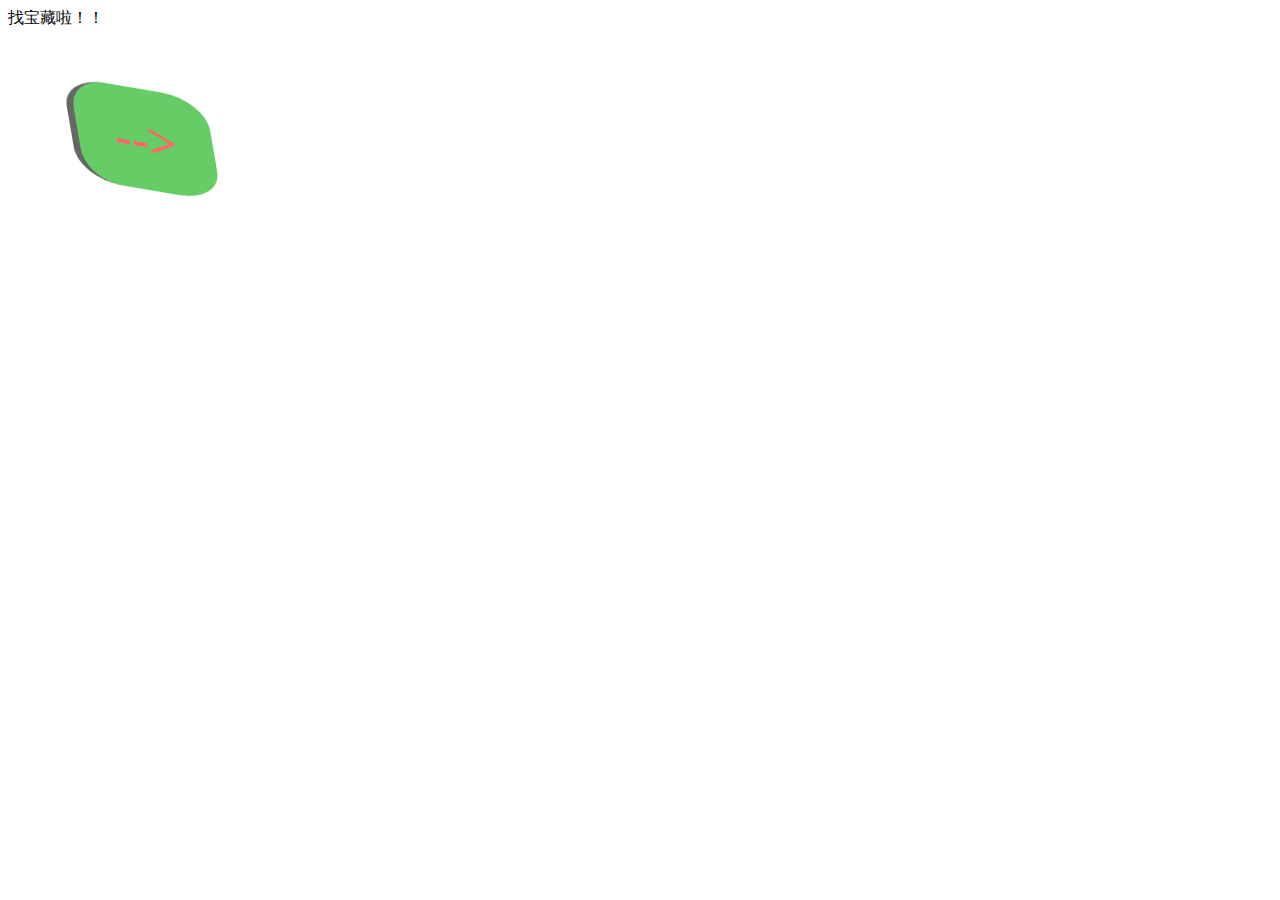
<file: 测试3d.html>
<!doctype html>
<html lang="en">
<head>
    <meta charset="UTF-8">
    <title>测试3D</title>
    <style>
        .qx{
            width: 160px;height: 120px;background: #00aa00;margin-top: 50px;margin-left: 50px;border-radius: 30%;
            border-left: 8px solid #000;font-size: 60px;color: red;font-weight: 600;text-align: center;line-height: 120px;
            transition: opactiy 1s linear;opacity: 0;position: absolute;transform:rotate3d(0,1,1,75deg);cursor: pointer;
        }
        .qx:nth-child(1):hover+.qx:nth-child(2){
            opacity: 1;
        }
        .qx:nth-child(2):hover+.qx:nth-child(3){
            opacity: 1;
        }
        .qx:nth-child(3):hover+.qx:nth-child(4){
            opacity: 1;
        }
        .qx:nth-child(4):hover+.qx:nth-child(5){
            opacity: 1;
        }
        .qx:nth-child(5):hover+.qx:nth-child(6){
            opacity: 1;
        }
        .qx:nth-child(6):hover+.qx:nth-child(7){
            opacity: 1;
        }
        .qx:nth-child(7):hover+.qx:nth-child(8){
            opacity: 1;
        }
        .zc{
            width: 160px;height: 120px;background: #00aa00;margin-top: 50px;margin-left: 50px;border-radius: 30%;
            border-left: 8px solid #000;font-size: 60px;color: red;font-weight: 600;text-align: center;line-height: 120px;
            /*transform:rotate(45deg);*/transform:rotate3d(1,1,0,45deg);position: absolute;opacity: 0.6;cursor: pointer;
        }
    </style>
</head>
<body>
找宝藏啦！！
<div class="qx">--></div>
<div class="qx" style="left: 420px">--></div>
<div class="qx" style="left: 760px">--></div>
<div class="qx" style="left: 1130px;top: 420px">v</div>
<div class="qx" style="left: 760px;top: 420px"><--</div>
<div class="qx" style="left: 420px;top: 420px"><--</div>
<div class="qx" style="top: 420px">^--^</div>
<div class="qx" style="font-size: 20px">宝藏在此</div>
<div class="zc">--></div>
</body>
<script>
    var box1=document.getElementsByTagName("div")[0];
    var box2=document.getElementsByTagName("div")[8];
    box2.onclick=function () {
            box1.style.display = "block";
            box2.style.display = "none";
        }
</script>
</html>
</file>
<file: css/less.css>
* {
  box-sizing: border-box;
}
/*小屏的时候*/
.container {
  width: 600px;
  margin: auto;
}
.container > .row {
  width: 100%;
}
.container > .row:before,
.container > .row:after {
  content: "";
  display: block;
}
.container > .row:after {
  clear: both;
}
.container-fluid {
  width: 100%;
  margin: auto;
}
.container-fluid > .row {
  width: 100%;
}
.container-fluid > .row:before,
.container-fluid > .row:after {
  content: "";
  display: block;
}
.container-fluid > .row:after {
  clear: both;
}
/*最小屏*/
.container > .row > .col-s-1 {
  float: left;
  width: 8.33333333%;
}
.container-fluid > .row > .col-s-1 {
  float: left;
  width: 8.33333333%;
}
.container > .row > .col-s-2 {
  float: left;
  width: 16.66666667%;
}
.container-fluid > .row > .col-s-2 {
  float: left;
  width: 16.66666667%;
}
.container > .row > .col-s-3 {
  float: left;
  width: 25%;
}
.container-fluid > .row > .col-s-3 {
  float: left;
  width: 25%;
}
.container > .row > .col-s-4 {
  float: left;
  width: 33.33333333%;
}
.container-fluid > .row > .col-s-4 {
  float: left;
  width: 33.33333333%;
}
.container > .row > .col-s-5 {
  float: left;
  width: 41.66666667%;
}
.container-fluid > .row > .col-s-5 {
  float: left;
  width: 41.66666667%;
}
.container > .row > .col-s-6 {
  float: left;
  width: 50%;
}
.container-fluid > .row > .col-s-6 {
  float: left;
  width: 50%;
}
.container > .row > .col-s-7 {
  float: left;
  width: 58.33333333%;
}
.container-fluid > .row > .col-s-7 {
  float: left;
  width: 58.33333333%;
}
.container > .row > .col-s-8 {
  float: left;
  width: 66.66666667%;
}
.container-fluid > .row > .col-s-8 {
  float: left;
  width: 66.66666667%;
}
.container > .row > .col-s-9 {
  float: left;
  width: 75%;
}
.container-fluid > .row > .col-s-9 {
  float: left;
  width: 75%;
}
.container > .row > .col-s-10 {
  float: left;
  width: 83.33333333%;
}
.container-fluid > .row > .col-s-10 {
  float: left;
  width: 83.33333333%;
}
.container > .row > .col-s-11 {
  float: left;
  width: 91.66666667%;
}
.container-fluid > .row > .col-s-11 {
  float: left;
  width: 91.66666667%;
}
.container > .row > .col-s-12 {
  float: left;
  width: 100%;
}
.container-fluid > .row > .col-s-12 {
  float: left;
  width: 100%;
}
.col-s-hide {
  display: none;
}
/*中屏*/
@media screen and (min-width: 800px) {
  .container {
    width: 800px;
    margin: auto;
  }
  .introduce{height: 100%;padding: 20px;position: absolute;top:0;left:40%;z-index: 10}
  .zhaopian{width: 200px;height: 200px;position: relative;top: 10px;left:-5%; background-image: url("../user.png");background-size: 100% 100%;background-repeat: no-repeat}
  .container > .row > .col-m-1 {
    float: left;
    width: 8.33333333%;
  }
  .container-fluid > .row > .col-m-1 {
    float: left;
    width: 8.33333333%;
  }
  .container > .row > .col-m-2 {
    float: left;
    width: 16.66666667%;
  }
  .container-fluid > .row > .col-m-2 {
    float: left;
    width: 16.66666667%;
  }
  .container > .row > .col-m-3 {
    float: left;
    width: 25%;
  }
  .container-fluid > .row > .col-m-3 {
    float: left;
    width: 25%;
  }
  .container > .row > .col-m-4 {
    float: left;
    width: 33.33333333%;
  }
  .container-fluid > .row > .col-m-4 {
    float: left;
    width: 33.33333333%;
  }
  .container > .row > .col-m-5 {
    float: left;
    width: 41.66666667%;
  }
  .container-fluid > .row > .col-m-5 {
    float: left;
    width: 41.66666667%;
  }
  .container > .row > .col-m-6 {
    float: left;
    width: 50%;
  }
  .container-fluid > .row > .col-m-6 {
    float: left;
    width: 50%;
  }
  .container > .row > .col-m-7 {
    float: left;
    width: 58.33333333%;
  }
  .container-fluid > .row > .col-m-7 {
    float: left;
    width: 58.33333333%;
  }
  .container > .row > .col-m-8 {
    float: left;
    width: 66.66666667%;
  }
  .container-fluid > .row > .col-m-8 {
    float: left;
    width: 66.66666667%;
  }
  .container > .row > .col-m-9 {
    float: left;
    width: 75%;
  }
  .container-fluid > .row > .col-m-9 {
    float: left;
    width: 75%;
  }
  .container > .row > .col-m-10 {
    float: left;
    width: 83.33333333%;
  }
  .container-fluid > .row > .col-m-10 {
    float: left;
    width: 83.33333333%;
  }
  .container > .row > .col-m-11 {
    float: left;
    width: 91.66666667%;
  }
  .container-fluid > .row > .col-m-11 {
    float: left;
    width: 91.66666667%;
  }
  .container > .row > .col-m-12 {
    float: left;
    width: 100%;
  }
  .container-fluid > .row > .col-m-12 {
    float: left;
    width: 100%;
  }
  .col-s-hide {
    display: block;
  }
  .col-l-hide {
    display: block;
  }
  .col-m-hide {
    display: none;
  }
}
/*大屏*/
@media screen and (min-width: 1200px) {
  .container {
    width: 1200px;
    margin: auto;
  }
  .introduce{height: 100%;padding: 20px;position: absolute;top:0;left:50%;z-index: 10}
  .zhaopian{width: 300px;height: 300px;position: relative;top: -10px;background-image: url("../user.png");background-size: 100% 100%;background-repeat: no-repeat}
  .container > .row > .col-l-1 {
    float: left;
    width: 8.33333333%;
  }
  .container-fluid > .row > .col-l-1 {
    float: left;
    width: 8.33333333%;
  }
  .container > .row > .col-l-2 {
    float: left;
    width: 16.66666667%;
  }
  .container-fluid > .row > .col-l-2 {
    float: left;
    width: 16.66666667%;
  }
  .container > .row > .col-l-3 {
    float: left;
    width: 25%;
  }
  .container-fluid > .row > .col-l-3 {
    float: left;
    width: 25%;
  }
  .container > .row > .col-l-4 {
    float: left;
    width: 33.33333333%;
  }
  .container-fluid > .row > .col-l-4 {
    float: left;
    width: 33.33333333%;
  }
  .container > .row > .col-l-5 {
    float: left;
    width: 41.66666667%;
  }
  .container-fluid > .row > .col-l-5 {
    float: left;
    width: 41.66666667%;
  }
  .container > .row > .col-l-6 {
    float: left;
    width: 50%;
  }
  .container-fluid > .row > .col-l-6 {
    float: left;
    width: 50%;
  }
  .container > .row > .col-l-7 {
    float: left;
    width: 58.33333333%;
  }
  .container-fluid > .row > .col-l-7 {
    float: left;
    width: 58.33333333%;
  }
  .container > .row > .col-l-8 {
    float: left;
    width: 66.66666667%;
  }
  .container-fluid > .row > .col-l-8 {
    float: left;
    width: 66.66666667%;
  }
  .container > .row > .col-l-9 {
    float: left;
    width: 75%;
  }
  .container-fluid > .row > .col-l-9 {
    float: left;
    width: 75%;
  }
  .container > .row > .col-l-10 {
    float: left;
    width: 83.33333333%;
  }
  .container-fluid > .row > .col-l-10 {
    float: left;
    width: 83.33333333%;
  }
  .container > .row > .col-l-11 {
    float: left;
    width: 91.66666667%;
  }
  .container-fluid > .row > .col-l-11 {
    float: left;
    width: 91.66666667%;
  }
  .container > .row > .col-l-12 {
    float: left;
    width: 100%;
  }
  .container-fluid > .row > .col-l-12 {
    float: left;
    width: 100%;
  }
  .col-s-hide {
    display: block;
  }
  .col-m-hide {
    display: block;
  }
  .col-l-hide {
    display: none;
  }
}
/*清除浮动*/
</file>
<file: css/index.css>
body,ul,li,a,h1,h2,h3,h4,h5,img{
    margin: 0;padding: 0;text-decoration: none;list-style:none;
}
body{
    min-width: 400px;
    overflow-x: hidden;
}
*{
    box-sizing: border-box;font-size:16px;font-family: "微软雅黑";
}
nav{
    width: 100%;height: 65px;background: #e6e6e6;position: fixed;display: none;top: 0;left: 0;z-index: 99;cursor: pointer;
}
.nav_hide{display: none;float: right}
.nav_r .current{background: #f0f5f8;}
.nav_l{width: 200px;float: left}
.nav_r{width: 200px;float: right}
.nav_show{display: block;height:100%;line-height:65px;font-size: 36px}
.nav_l .nav_show{padding-left: 20px;float: left}
.nav_r .nav_show{padding-right: 20px;float: right}
.main{width: 100%;height: auto;position: absolute;top: 65px;left: 0;display: none}
.main div{width: 100%;height: 44px;font-size: 24px;background:#e6e6e6;color: #333;line-height: 44px;padding-left: 20px;border-bottom: 1px solid #333}

@media screen and (min-width:968px){
    .nav_l{ width: 320px;padding-left:20px;height: 100%;float: left;text-align: center;line-height: 65px}
    .nav_r{ width: 380px;padding-right:20px;height: 100%;float: right;text-align: center;line-height: 65px}
    .nav_l div{ float: left;width: 100px;height: 100%;font-size: 20px}
    .nav_r div{ float: right;width: 86px;height: 100%;}
    .nav_hide{display: block}
    .nav_show{display: none}
    .con{background-image: url("../bg-s.png");background-size: 100% 100%;background-repeat: no-repeat}
}
.con{width: 100%;height: 600px;background: url("../counter-bg.jpg");background-size: 100% 100%;background-repeat: no-repeat;  position: relative;}
.main_kj{width:52px;height: 52px;position: absolute;top: 5%;right:5%;border: 2px solid #fff;background-image: url("../main.png");background-repeat: no-repeat;background-size: 100% 100%;  }
.my{width: 100%;height:380px;background: rgba(0,0,0,0.6);position: absolute;top: 30%;left: 0;padding:0 20%;  }
.introduce p:nth-child(1){width: 70%;font-size: 24px;color: #fff}
.introduce p:nth-child(1) span{font-size: 36px;color: #fff;margin-left: 10px;box-shadow: 0 0 30px #E08A06 inset;padding: 5px}
.introduce p:nth-child(2){width: 70%;font-size: 17px;color: #fff;font-weight: 500}
.introduce p:nth-child(2) span{font-size: 24px;color: #68B42F;}
.anniu{width: 100%;height: 40px;margin-top: 20px}
.anniu_f{height: 40px;padding: 8px;font-size: 16px;line-height: 15px;text-align: center;float: left;color: #fff;margin-right: 10px;cursor: pointer}
.anniu_f:nth-child(1){width: 100px;border: 5px solid #ff9e2b;background-color: transparent;transition: all 0.5s linear 0s;}
.anniu_f:nth-child(1):hover{transition: all 0.5s linear 0s;}
.anniu_f:nth-child(2){width: 130px;border: 5px solid #00C249}
.anniu_y{width: 60px;height: 60px;border-radius: 50%;box-shadow: 0 0 5px plum inset;float: left;position: relative;top: -10px}
.zyjn{display: block;margin: auto;padding: 50px 49px 50px;}
.zyjn_title h3{font-size: 36px;color: rgb(0, 128, 128);font-weight: 500;margin: 20px 0 10px 0;line-height: 1.1;}
.zyjn_border{width: 90%;height: 2px;background: #ececec;}
.zy_border{width: 150px;height: 3px;position: relative;top: -1px;background: rgb(0, 128, 128)}
.zyjn_con .zwjn{margin:34px 0 0;}
.zyjn_con .zwjn>p{width:80%;height:auto;font-size: 14px;line-height: 34px;margin:0;margin-left: 10px}
.my_zy{padding: 20px}
/*-------------------------------------*/
.experience{display: block;margin: auto;padding: 2% 2% 10%;background-image: url(../16.png);background-size: 100% 100%;background-repeat: no-repeat}
.luobotu{padding: 40px 0 0;}
.experience h3{color: #fff}
.luobo{margin-left: 5%;padding:5% 5%;background: #f9f9f9;height: 400px;overflow: hidden}
.exper_img img{width: 100%;transition: transform 2s ease}
.exper_img img:hover{transform: translateY(-20px);box-shadow: 0 10px 10px #666}
.exper_show{padding: 20px}
.exper_show h3{font-size: 24px;color: #000;text-indent: 1em;font-weight: 500}
.exper_show span{font-size: 12px;color: #000;padding-left: 30px;font-weight: 500}
.exper_show ul{padding-left: 30px;color: #E08A06}
.exper_show ul li{margin-top: 20px;list-style: disc;}
/*---------------------------*/
.xmjy{display: block;margin: auto;background-image: url(../bg-s.png);background-size: 100% 100%;background-repeat: no-repeat;}
.xmjy_bg{width:100%;height:100%;background: rgba(0,0,0,0.6);padding: 5% 2% 10%;}
.xmjy_tu{padding: 20px 0 20px}
.xmjy_tu div[class*=col-l-4]{height: 285px;border: 1px solid #666;overflow: hidden;position: relative}
.xmjy_tu .xmlb{margin-bottom: 20px}
.xmjy_tu .xmlb .list{border: 2px solid #fff;width: 120px;height: 50px;line-height:50px;margin: auto;text-align: center;font-size: 24px;color: #fff}
.xmjy_tu img{width: 100%;height: 100%;transition: transform 2s ease}
.mc{position: absolute;top: -60px;left: 45%;color: #fff;z-index: 20;box-shadow: 0 0 20px #e6e6e6 inset;padding:8px;border-radius: 20px;cursor: pointer}
.xmjy_tu img:hover{transform: scale(1.5,1.5);}
</file>
